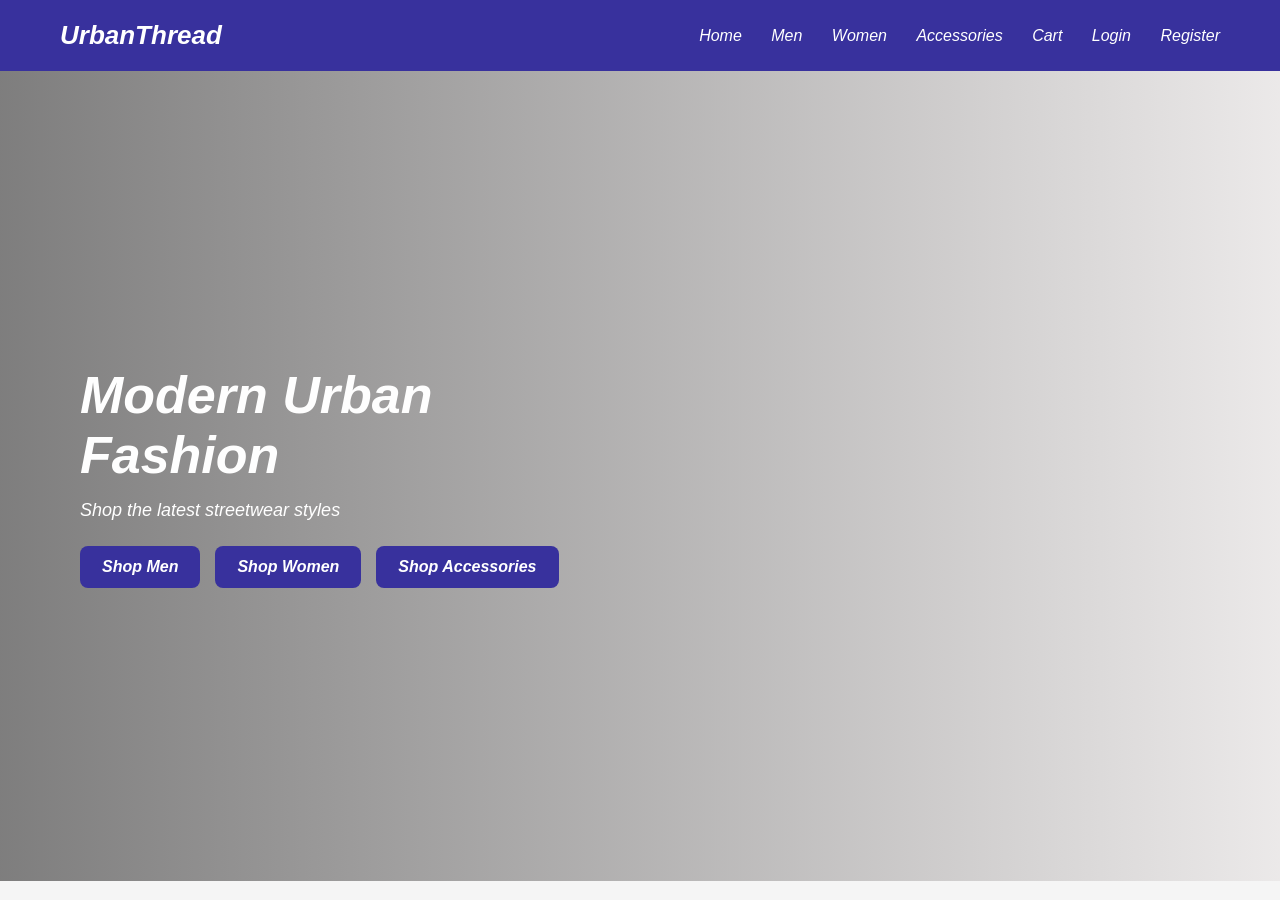
<file: index.html>
<!DOCTYPE html>
<html>

<head>
<title>UrbanThread</title>
<link rel="stylesheet" href="style.css">
</head>

<body>

<header>
<h1>UrbanThread</h1>

<nav>
<a href="index.html">Home</a>
<a href="men.html">Men</a>
<a href="women.html">Women</a>
<a href="accessories.html">Accessories</a>
<a href="cart.html">Cart</a>
<a href="login.html">Login</a>
<a href="register.html">Register</a>
</nav>
</header>

<section class="hero">
    <div class="hero-content right">
        <h2>Modern Urban Fashion</h2>
        <p>Shop the latest streetwear styles</p>

        <div class="hero-buttons">
            <a class="btn btn-primary" href="men.html">Shop Men</a>
            <a class="btn btn-primary" href="women.html">Shop Women</a>
             <a class="btn btn-primary" href="accessories.html">Shop Accessories</a>
        </div>
    </div>
</section>

<script>

const translations = {
    en: {
        home: "Home",
        men: "Men",
        women: "Women",
        accessories: "Accessories",
        cart: "Cart",
        login: "Login",
        register: "Register",
        search: "Search products...",
        checkout: "Checkout",
        placeOrder: "Place Order"
    },
    es: {
        home: "Inicio",
        men: "Hombre",
        women: "Mujer",
        accessories: "Accesorios",
        cart: "Carrito",
        login: "Iniciar sesión",
        register: "Registrarse",
        search: "Buscar productos...",
        checkout: "Pagar",
        placeOrder: "Realizar pedido"
    }
};

function setLanguage(lang) {
    localStorage.setItem("lang", lang);
    applyLanguage(lang);
}

function applyLanguage(lang) {
    const t = translations[lang];

    // Navbar
    const navLinks = document.querySelectorAll("nav a");
    if (navLinks[0]) navLinks[0].textContent = t.home;
    if (navLinks[1]) navLinks[1].textContent = t.men;
    if (navLinks[2]) navLinks[2].textContent = t.women;
    if (navLinks[3]) navLinks[3].textContent = t.accessories;

    if (document.getElementById("nav-cart"))
        document.getElementById("nav-cart").textContent = t.cart;

    if (document.getElementById("nav-login"))
        document.getElementById("nav-login").textContent = t.login;

    if (document.getElementById("nav-register"))
        document.getElementById("nav-register").textContent = t.register;

    // Search bar
    if (document.getElementById("search"))
        document.getElementById("search").placeholder = t.search;

    // Page titles (if exist)
    if (document.querySelector(".title"))
        document.querySelector(".title").textContent = t.men;

    if (document.querySelector(".checkout-title"))
        document.querySelector(".checkout-title").textContent = t.checkout;

    // Buttons
    document.querySelectorAll("[data-translate]").forEach(el => {
        const key = el.getAttribute("data-translate");
        if (t[key]) el.textContent = t[key];
    });
}


const savedLang = localStorage.getItem("lang") || "en";
applyLanguage(savedLang);

</script>

</body>
</html>
</file>
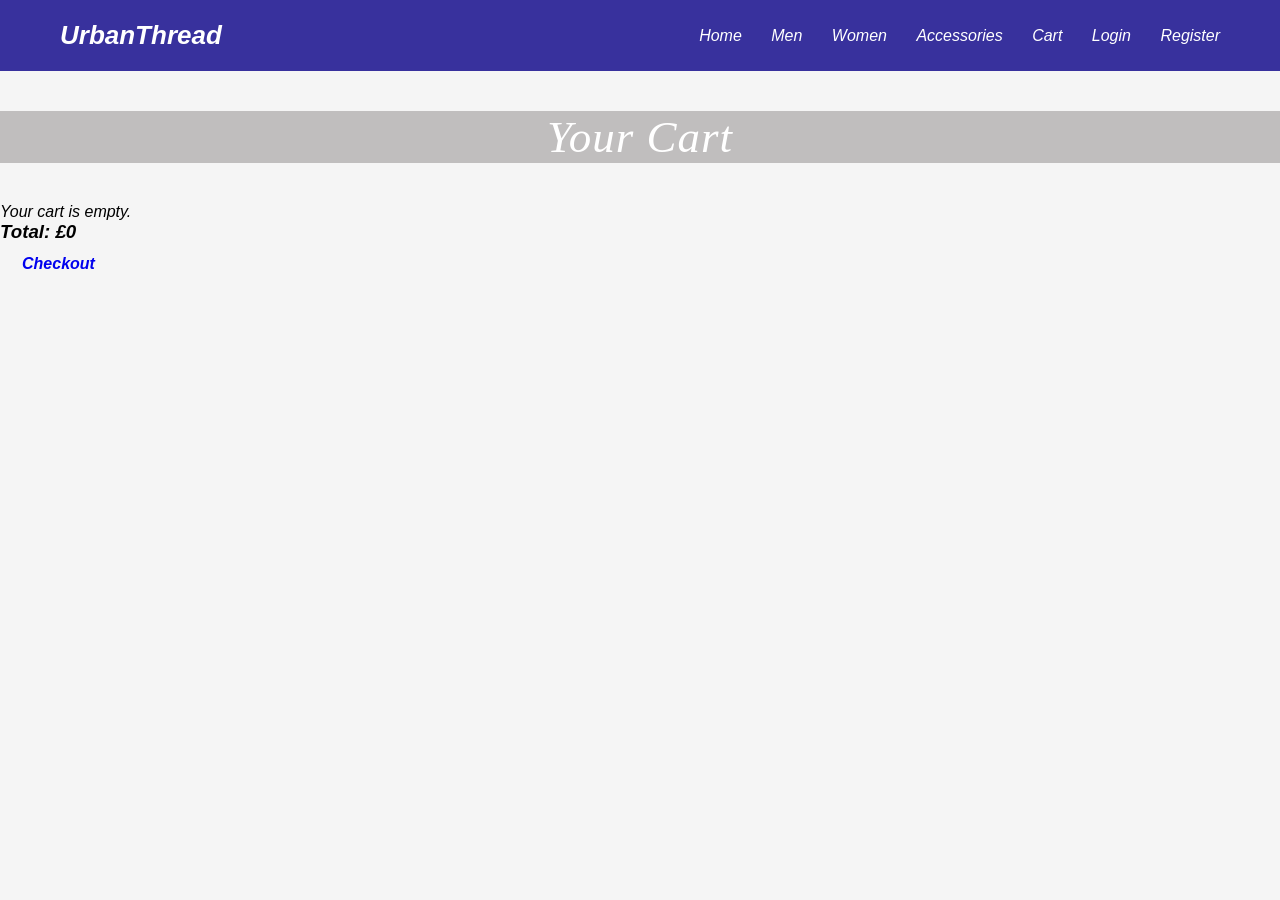
<file: cart.html>
<!DOCTYPE html>
<html>

<head>
<title>Your Cart</title>
<link rel="stylesheet" href="style.css">
</head>

<body class="screen">

<header>
<h1>UrbanThread</h1>

<nav>
<a href="index.html">Home</a>
<a href="men.html">Men</a>
<a href="women.html">Women</a>
<a href="accessories.html">Accessories</a>
<a href="cart.html">Cart</a>
<a href="login.html">Login</a>
<a href="register.html">Register</a>
</nav>

</header>

<h2 class="title">Your Cart</h2>

<div id="cart-container"></div>

<div class="cart-summary">
<h3 id="cart-total">Total: £0</h3>
<a class="btn" href="checkout.html">Checkout</a>
</div>

<script>


let cart = JSON.parse(localStorage.getItem("cart")) || [];

let container = document.getElementById("cart-container");
let total = 0;


if(cart.length === 0){
    container.innerHTML = "<p>Your cart is empty.</p>";
}


cart.forEach((item, index) => {

    
    let quantity = item.quantity ? item.quantity : 1;
    let size = item.size ? item.size : "N/A";
    let price = Number(item.price);

    let subtotal = price * quantity;

    let div = document.createElement("div");
    div.className = "cart-product";

    div.innerHTML = `
        <img src="${item.img}">

        <div class="cart-info">
            <h3>${item.name}</h3>

            <p>Size: ${size}</p>

            <p>Price: £${price}</p>

            <p>Quantity: ${quantity}</p>

            <p>Subtotal: £${subtotal}</p>

            <div class="cart-buttons">
                <button onclick="increaseQty(${index})">+</button>
                <button onclick="decreaseQty(${index})">-</button>
                <button onclick="removeItem(${index})">Remove</button>
            </div>
        </div>
    `;

    container.appendChild(div);

    total += subtotal;

    
    cart[index].quantity = quantity;
    cart[index].size = size;
});


document.getElementById("cart-total").innerText = "Total: £" + total;


localStorage.setItem("cart", JSON.stringify(cart));


function removeItem(index){
    cart.splice(index, 1);
    localStorage.setItem("cart", JSON.stringify(cart));
    location.reload();
}

function increaseQty(index){
    cart[index].quantity += 1;
    localStorage.setItem("cart", JSON.stringify(cart));
    location.reload();
}


function decreaseQty(index){
    if(cart[index].quantity > 1){
        cart[index].quantity -= 1;
    } else {
        cart.splice(index, 1);
    }
    localStorage.setItem("cart", JSON.stringify(cart));
    location.reload();
}

</script>



</body>
</html>
</file>
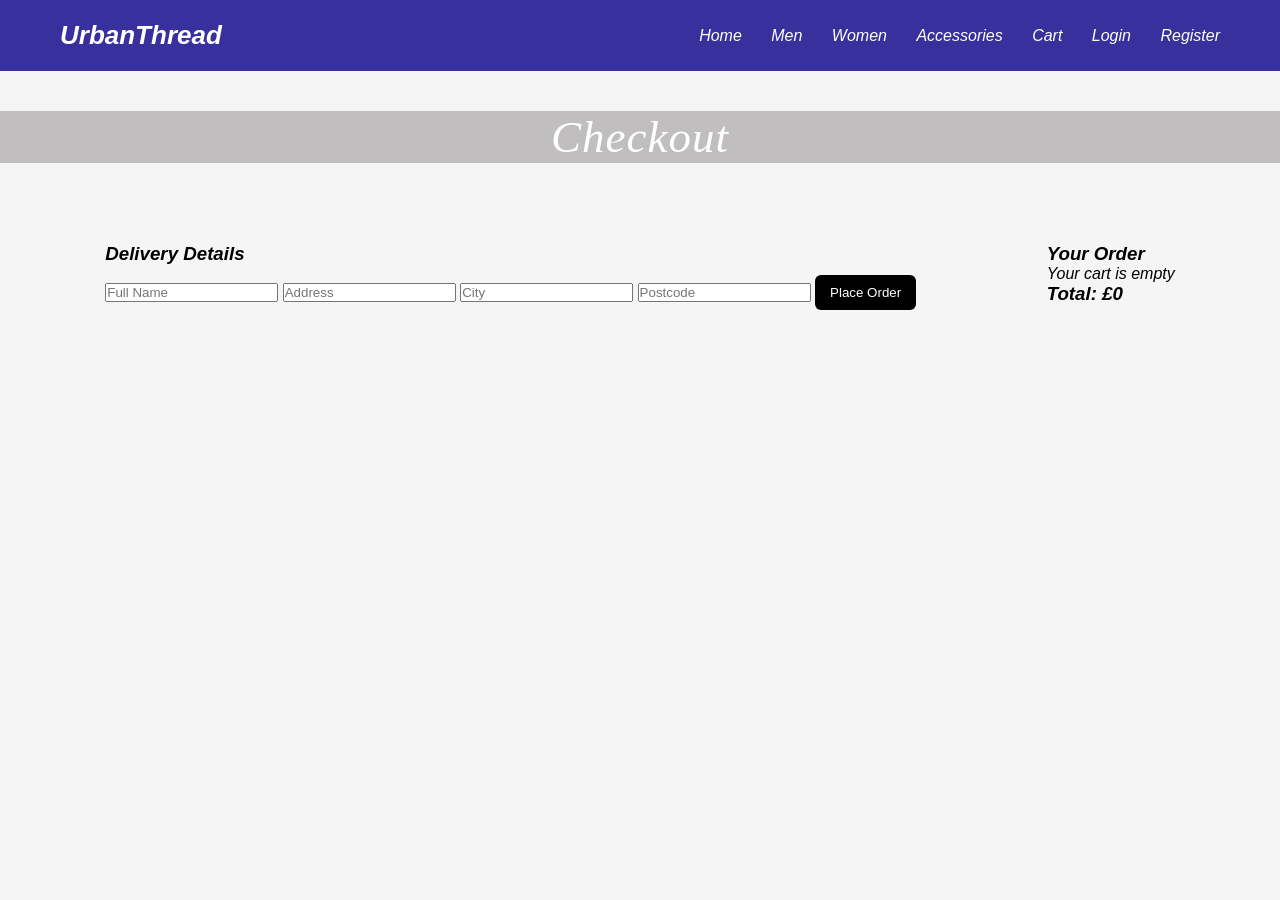
<file: checkout.html>
<!DOCTYPE html>
<html>

<head>

    
<title>Checkout</title>
<link rel="stylesheet" href="style.css">
</head>

<body class="screen">

<header>
<h1>UrbanThread</h1>

<nav>
<a href="index.html">Home</a>
<a href="men.html">Men</a>
<a href="women.html">Women</a>
<a href="accessories.html">Accessories</a>
<a href="cart.html" id="nav-cart">Cart</a>
<a href="login.html" id="nav-login">Login</a>
<a href="register.html" id="nav-register">Register</a>
</nav>

</header>

<h2 class="title">Checkout</h2>

<div class="checkout-container">


<form id="checkout-form">

<h3>Delivery Details</h3>

<input type="text" id="name" placeholder="Full Name" required>
<input type="text" id="address" placeholder="Address" required>
<input type="text" id="city" placeholder="City" required>
<input type="text" id="postcode" placeholder="Postcode" required>

<button type="submit">Place Order</button>

</form>



<div class="order-summary">

<h3>Your Order</h3>

<div id="order-items"></div>

<h3 id="order-total">Total: £0</h3>

</div>

</div>


<script>
document.addEventListener("DOMContentLoaded", function(){

fetch("https://urbanthread-backend.onrender.com");

const cart = JSON.parse(localStorage.getItem("cart")) || [];

const container = document.getElementById("order-items");
let total = 0;

if(cart.length === 0){
    container.innerHTML = "<p>Your cart is empty</p>";
} else {
    cart.forEach(item => {
        const div = document.createElement("div");
        const subtotal = item.price * item.quantity;

        div.innerHTML = `<p>${item.name} (x${item.quantity}) - £${subtotal}</p>`;
        container.appendChild(div);

        total += subtotal;
    });
}

document.getElementById("order-total").innerText = "Total: £" + total;

document.getElementById("checkout-form").addEventListener("submit", async function(e){
    e.preventDefault();

    if(cart.length === 0){
        alert("Your cart is empty");
        return;
    }

    try {
        const res = await fetch("https://urbanthread-backend.onrender.com/create-checkout-session", {
            method: "POST",
            headers: {
                "Content-Type": "application/json"
            },
            body: JSON.stringify({ items: cart })
        });

        const data = await res.json();

        if(data.url){
            window.location.href = data.url;
        } else {
            alert("Stripe error");
        }

    } catch (err){
        alert("Backend not reachable");
    }
});

});
</script>

</body>
</html>
</file>
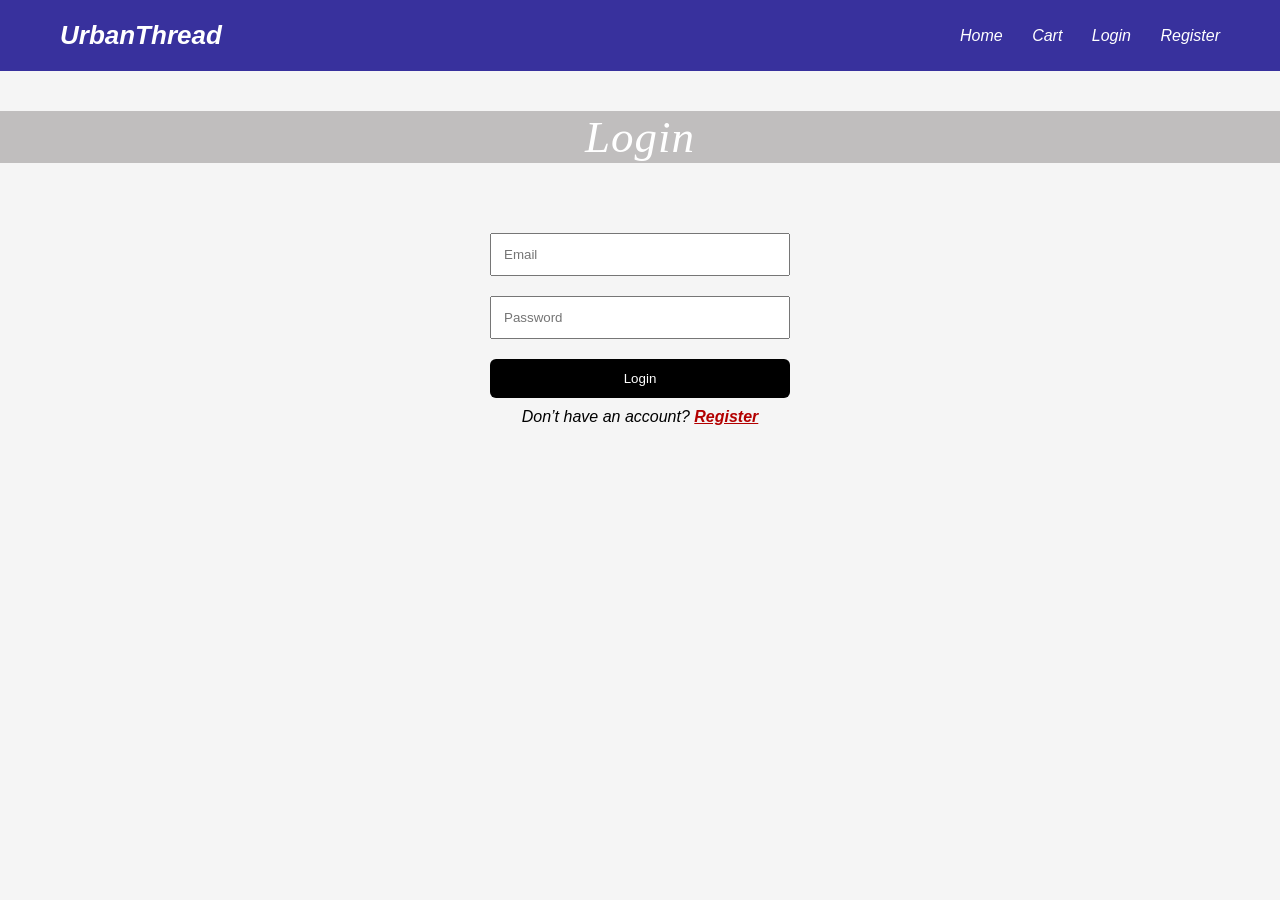
<file: login.html>
<!DOCTYPE html>
<html>

<head>
<title>Login</title>
<link rel="stylesheet" href="style.css">
</head>

<body class="screen">

<header>
<h1>UrbanThread</h1>

<nav>
<a href="index.html">Home</a>
<a href="cart.html">Cart</a>
<a href="login.html">Login</a>
<a href="register.html">Register</a>
</nav>

</header>

<h2 class="title">Login</h2>

<div class="auth-container">

<form id="login-form">

<input type="email" id="email" placeholder="Email" required>

<input type="password" id="password" placeholder="Password" required>

<button type="submit">Login</button>

</form>

<p class="auth-link">
Don’t have an account? <a href="register.html">Register</a>
</p>

</div>


<script>

document.getElementById("login-form").addEventListener("submit", function(e){

e.preventDefault();

let email = document.getElementById("email").value;
let password = document.getElementById("password").value;


let users = JSON.parse(localStorage.getItem("users")) || [];


let user = users.find(u => u.email === email && u.password === password);

if(user){

    alert("Login successful!");

    
    localStorage.setItem("loggedInUser", JSON.stringify(user));

    
    window.location.href = "index.html";

} else {
    alert("Invalid email or password");
}

});

</script>


</body>
</html>
</file>
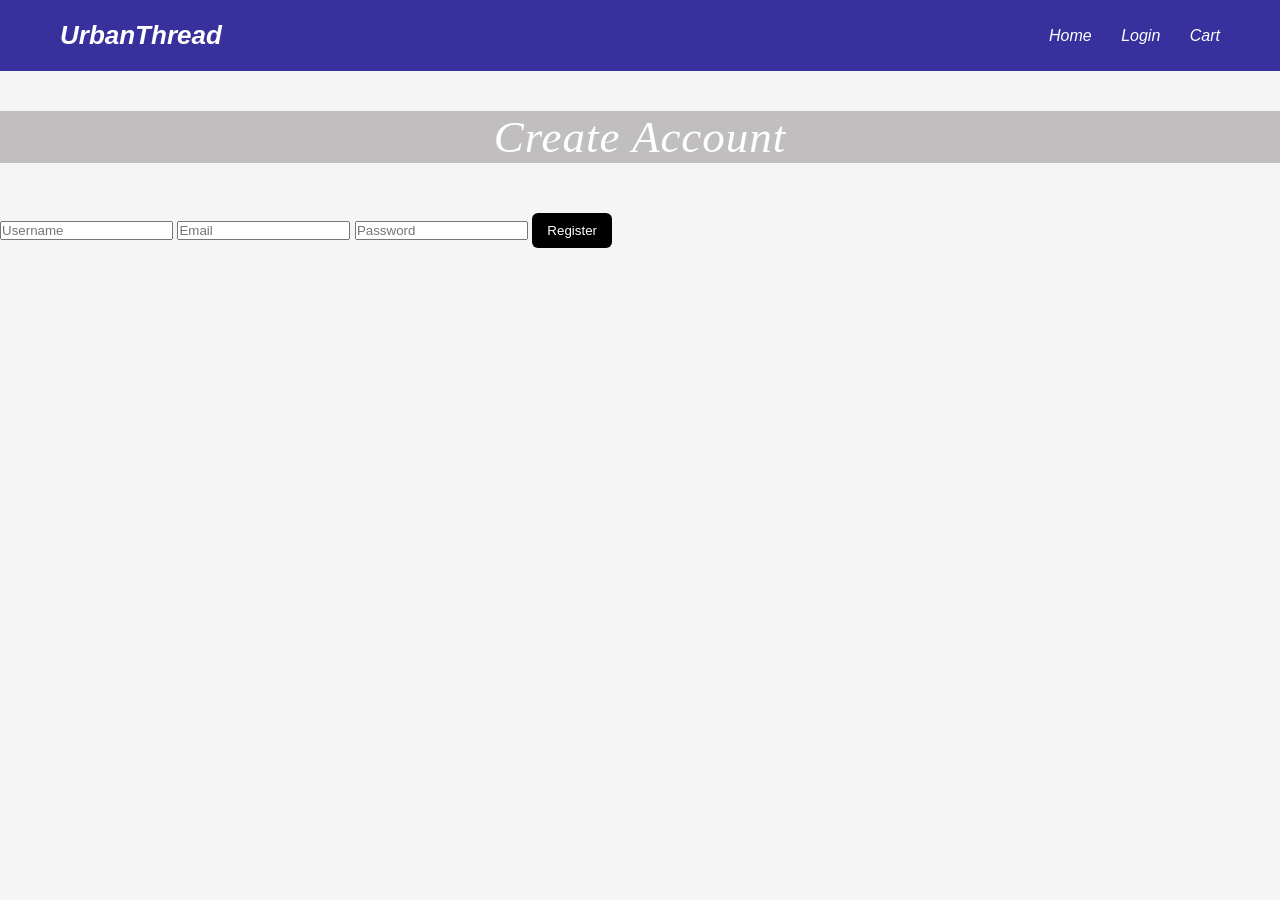
<file: register.html>
<!DOCTYPE html>
<html>

<head>
<title>Register</title>
<link rel="stylesheet" href="style.css">
</head>

<body class="screen">

<header>
<h1>UrbanThread</h1>

<nav>
<a href="index.html">Home</a>
<a href="login.html">Login</a>
<a href="cart.html">Cart</a>
</nav>

</header>

<h2 class="title">Create Account</h2>

<form id="register-form">

<input type="text" id="username" placeholder="Username" required>
<input type="email" id="email" placeholder="Email" required>
<input type="password" id="password" placeholder="Password" required>

<button type="submit">Register</button>

</form>


<script>

document.getElementById("register-form").addEventListener("submit", function(e){

e.preventDefault();

let username = document.getElementById("username").value;
let email = document.getElementById("email").value;
let password = document.getElementById("password").value;

/* Get existing users */
let users = JSON.parse(localStorage.getItem("users")) || [];

/* Check if user already exists */
let exists = users.find(user => user.email === email);

if(exists){
    alert("User already exists!");
    return;
}

/* Save new user */
users.push({
    username: username,
    email: email,
    password: password
});

localStorage.setItem("users", JSON.stringify(users));

alert("Account created successfully!");

/* Redirect to login */
window.location.href = "login.html";

});

</script>


</body>
</html>
</file>
<file: style.css>
* {
    margin: 0;
    padding: 0;
    box-sizing: border-box;
}

body {
    font-family: 'Segoe UI', Arial, sans-serif;
    background-color: #f5f5f5;
    font-style: italic;
}


header {
    background-color: #38319d;
    color: white;
    padding: 20px 60px;
    display: flex;
    justify-content: space-between;
    align-items: center;
}

header h1 {
    font-style: italic;
    font-size: 26px;
}

nav a {
    color: white;
    text-decoration: none;
    margin-left: 25px;
    font-weight: 500;
    transition: 0.3s;
}

nav a:hover {
    opacity: 0.7;
}


.hero {
    height: 90vh;
    background: 
        linear-gradient(to right, rgba(47, 46, 46, 0.6), rgba(150, 128, 128, 0.1)),
        url("https://agentestudio.com/uploads/post/image/91/main_fashion-website-design-cover.jpg")
        no-repeat center/cover;

    display: flex;
    align-items: center;
    padding: 0 80px;
}


.hero-content {
    max-width: 500px;
}


.hero h2 {
    font-size: 52px;
    color: rgb(254, 254, 254);
    margin-bottom: 15px;
}

.hero p {
    font-size: 18px;
    color: #ffffff;
    margin-bottom: 25px;
}


.hero-buttons {
    display: flex;
    gap: 15px;
}


.btn {
    display: inline-block;
    text-decoration: none;
    padding: 12px 22px;
    border-radius: 8px;
    font-weight: 600;
    transition: 0.3s;
}


.btn-primary {
    background: #38319d;
    color: white;
}

.btn-primary:hover {
    background: #6a64bc;
}


.btn-secondary {
    background: transparent;
    border: 2px solid white;
    color: white;
}

.btn-secondary:hover {
    background: white;
    color: black;
}


.title {
    text-align: center;
    margin: 40px 0;
}


#search {
    display: block;
    margin: 20px auto;
    padding: 12px;
    width: 300px;
    border-radius: 8px;
    border: 1px solid #ccc;
}


.product-container {
    display: grid;
    grid-template-columns: repeat(3, 1fr);
    gap: 25px;
    padding: 30px;
}


.product-card {
    background: white;
    padding: 18px;
    border-radius: 12px;
    text-align: center;
    box-shadow: 0 4px 12px rgba(0,0,0,0.08);
    transition: 0.3s;
}

.product-card:hover {
    transform: translateY(-5px);
}

.product-card h3 {
    margin-bottom: 10px;
}


button {
    background: black;
    color: white;
    border: none;
    padding: 10px 15px;
    margin-top: 10px;
    border-radius: 6px;
    cursor: pointer;
}

button:hover {
    opacity: 0.8;
}


.auth-container {
    width: 300px;
    margin: 60px auto;
    text-align: center;
}

.auth-container input,
.auth-container button {
    width: 100%;
    padding: 12px;
    margin: 10px 0;
}

.auth-link a {
    color: #b30000;
    font-weight: bold;
}


.cart-product {
    display: flex;
    align-items: center;
    background: white;
    margin: 20px;
    padding: 15px;
    border-radius: 10px;
}

.cart-product img {
    width: 120px;
    margin-right: 20px;
}


.checkout-container {
    display: flex;
    justify-content: space-around;
    padding: 40px;
}


.product-page {
    display: flex;
    justify-content: center;
    align-items: center;
    gap: 50px;
    padding: 50px;
    flex-wrap: wrap;
}

.product-image img {
    max-width: 400px;
    height: 400px;
    object-fit: cover;
    border-radius: 12px;
}

.product-info {
    max-width: 400px;
}


.filter-bar {
    display: flex;
    justify-content: center;
    gap: 12px;
    margin-top: 20px 10px;
    padding: 30px;
}

#categoryFilter {
    padding: 10px;
    border-radius: 10px;
}


@media (max-width: 768px) {
    .hero {
        padding: 30px;
    }

    .hero h2 {
        font-size: 32px;
    }

    .product-container {
        grid-template-columns: 1fr;
    }

    .checkout-container {
        flex-direction: column;
        align-items: center;
    }
}

/*  Men's page */
.menbg {
    background: 
        linear-gradient(rgba(255,255,255,0.53), rgba(255, 255, 255, 0.384)),
        url("https://images.squarespace-cdn.com/content/v1/5a6de17edc2b4ae0606ff8da/1675203751249-QVLKEORZXTLN37Y36EDQ/2-DSC07314.jpg?format=1500w")
        no-repeat center/cover;

    background-attachment: fixed;
}


.womenbg {
    background: 
    
        linear-gradient(rgba(255,255,255,0.53), rgba(255, 255, 255, 0.534)),
        url("https://images.squarespace-cdn.com/content/v1/65f8b3007299300a66b5821c/53790d9b-a1b9-4e6a-b003-9e43d17cb63e/DSCF2276.jpg")
        no-repeat center/cover;

    background-attachment: fixed;
}

.accbg {
    background: 
        linear-gradient(rgba(255,255,255,0.53), rgba(255, 255, 255, 0.514)),
        url("https://media.cntraveller.com/photos/65775846a5d1e13cc73d6341/master/w_1600%2Cc_limit/SABYASACHI_MUMBAI__new_Jewellery_Shops_Watches_and_Jewellery_supplement_December23_Issue_Credit_Bjorn_Wallander_PR_Global.jpg")
        no-repeat center/cover;

    background-attachment: fixed;
}


.title {
    text-align: center;
    margin: 40px 0;
    background: #9591918a;          
    color: rgb(255, 255, 255);  
    

    font-family: 'Poppins', sans-serif;  
    font-size: 45px;
    font-weight: 490;
    letter-spacing: 1px;
    font-family: 'Times New Roman', Times, serif;
    font-style: italic;
}





.product-card img {
    width: 100%;
    height: 200px;
    object-fit: cover;
    border-radius: 10px;
}

/*women's page */
.womenbg .product-card {
    background: #ffffff;
    border: 1px solid #e6e6e6;
    border-radius: 4px;
    overflow: hidden;
    text-align: left;
    transition: transform 0.2s ease, border-color 0.2s ease;
}

.womenbg .product-card:hover {
    transform: translateY(-3px);
    border-color: #ccc;
}

.womenbg .product-card img {
    width: 100%;
    height: 300px;
    object-fit: cover;
    display: block;
}

.womenbg .product-card h3,
.womenbg .product-card p,
.womenbg .product-card button {
    padding-left: 14px;
    padding-right: 14px;
}

.womenbg .product-card h3 {
    font-size: 15px;
    font-weight: 500;
    margin-top: 12px;
    margin-bottom: 4px;
}

.womenbg .product-card button {
    background: transparent;
    border: none;
    font-size: 13px;
    color: #111;
    padding-bottom: 14px;
    cursor: pointer;
    text-align: left;
}



/* accessories page */
.accbg .product-card {
    background: #ffffff;
    border: 1px solid #e6e6e6;
    border-radius: 4px;
    overflow: hidden;
    text-align: left;
    transition: transform 0.2s ease, border-color 0.2s ease;
}

.accbg .product-card:hover {
    transform: translateY(-3px);
    border-color: #ccc;
}

.accbg .product-card img {
    width: 100%;
    height: 300px;
    object-fit: cover;
    display: block;
}

.accbg .product-card h3,
.accbg .product-card p,
.accbg .product-card button {
    padding-left: 14px;
    padding-right: 14px;
}

.accbg .product-card h3 {
    font-size: 15px;
    font-weight: 500;
    margin-top: 12px;
    margin-bottom: 4px;
}

.accbg .product-card button {
    background: transparent;
    border: none;
    font-size: 13px;
    color: #111;
    padding-bottom: 14px;
    cursor: pointer;
    text-align: left;
}






.menbg .product-card {
    background: #ffffff;
    border: 1px solid #e6e6e6;
    border-radius: 4px;
    overflow: hidden;
    text-align: left;
    transition: transform 0.2s ease, border-color 0.2s ease;
}

.menbg .product-card:hover {
    transform: translateY(-3px);
    border-color: #ccc;
}

.menbg .product-card img {
    width: 100%;
    height: 300px;
    object-fit: cover;
    display: block;
}

/* spacing */
.menbg .product-card h3,
.menbg .product-card p,
.menbg .product-card button {
    padding-left: 14px;
    padding-right: 14px;
}

/* title */
.menbg .product-card h3 {
    font-size: 15px;
    font-weight: 500;
    margin-top: 12px;
    margin-bottom: 4px;
}

/* button */
.menbg .product-card button {
    background: transparent;
    border: none;
    font-size: 13px;
    color: #111;
    padding-bottom: 14px;
    cursor: pointer;
    text-align: left;
}
</file>
